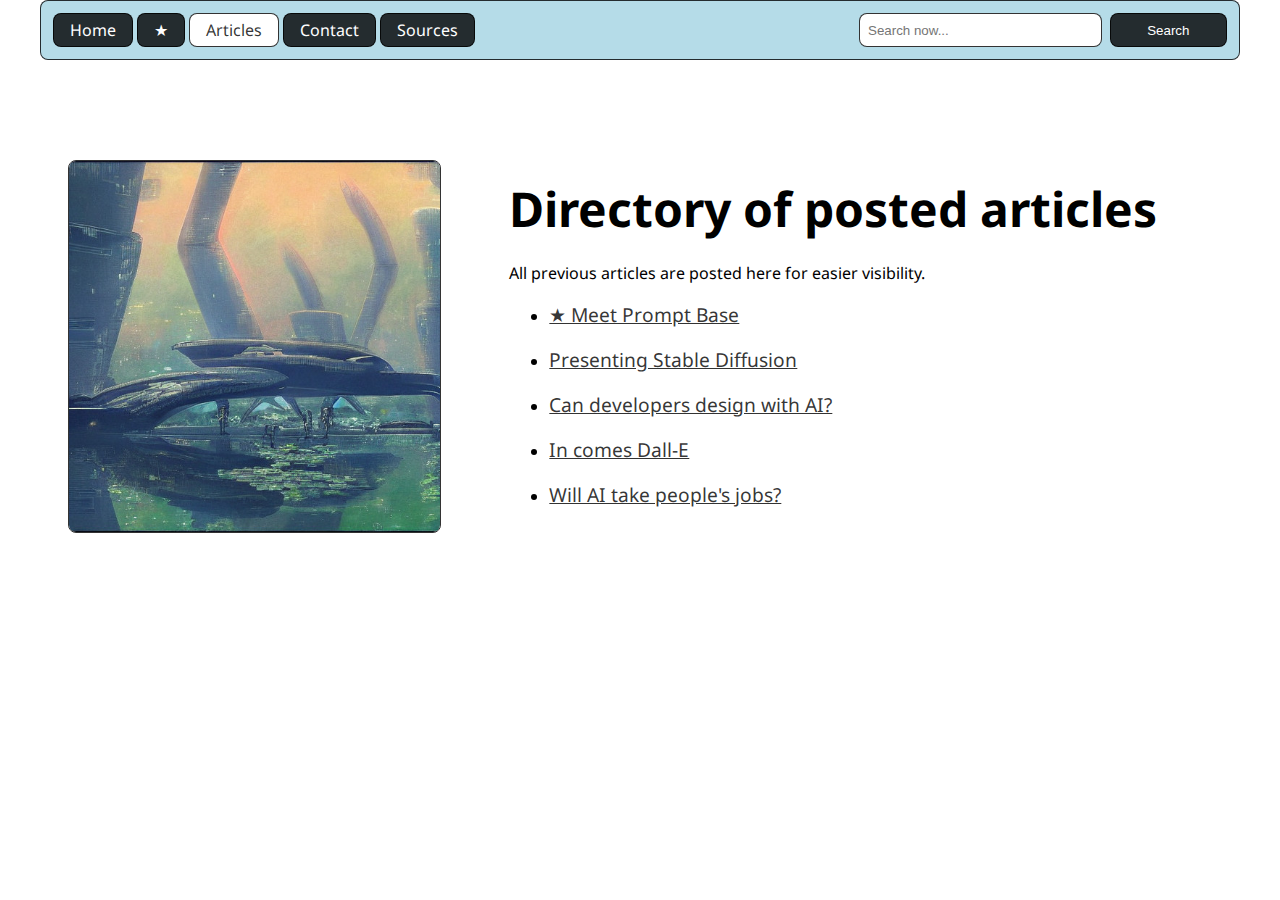
<file: articles.html>
<!DOCTYPE html>
<html lang="en">
<head>
  <meta charset="UTF-8">
  <meta http-equiv="X-UA-Compatible" content="IE=edge">
  <meta name="viewport" content="width=device-width, initial-scale=1.0">
  <title>Articles | AI Weekly Magazine</title>
  <link rel="icon" type="image/png" href="images/favicon/stable_diffusion_favicon.png">
  <link rel="stylesheet" href="css/common-styles.css">
  <link rel="stylesheet" href="css/articles-directory-styles.css">
  <link href="https://fonts.googleapis.com/css2?family=Noto+Sans:ital,wght@0,400;0,600&display=swap" rel="stylesheet">
</head>
<!-- Body classes to be specific about which page the site is on, helps for styling specific pages -->
<body class="articles-directory">
  <!-- Nav is outside of header as it has sticky position, and needs to be it's own parent container -->
  <nav>
    <!-- Search form setup to send to an endpoint called search-magazine.php, which does not exist yet -->
    <form class="search-form" action="search-magazine.php">
      <label for="search-text">Search magazine:</label>
      <input type="text" id="search-text" name="search-text" class="search-text-input" placeholder="Search now...">
      <input class="search-submit-input" type="submit" value="Search">
    </form>

    <ul class="menu">
      <li><a href="index.html">Home</a></li>
      <li><a href="articles/featured.html">&#x2605;</a></li>
      <li><a class="selected" href="articles.html">Articles</a></li>
      <li><a href="contact.html">Contact</a></li>
      <li><a href="sources.html">Sources</a></li>
    </ul>
  </nav>

  <!-- Header section of the contact form -->
  <header>
    <section>
      <figure>
        <img src="images/stable_diffusion_replicate9.jpg" alt="A Stable Diffusion Sci-Fi scene depicting a spaceship lying in water with some large rectangular pipes going up into the air.">
        <figcaption>Made with Stable Diffusion.</figcaption>
      </figure>
      <div class="header-section-wrapper">
        <h1>Directory of posted articles</h1>
        <p>All previous articles are posted here for easier visibility.</p>
        <ul class="directory-list">
          <li><a href="articles/featured.html">&#x2605; Meet Prompt Base</a></li>
          <li><a href="articles/presenting-stable-diffusion.html">Presenting Stable Diffusion</a></li>
          <li><a href="articles/developers-design-ai.html">Can developers design with AI?</a></li>
          <li><a href="articles/in-comes-dalle.html">In comes Dall-E</a></li>
          <li><a href="articles/jobs-and-ai.html">Will AI take people's jobs?</a></li>
        </ul>
      </div>
    </section>

    <!--
      Horizontal bar effect disabled for articles page
      <div class="horizontal-bar"></div>
     -->
  </header>

  <!-- No Main section present on this page as the directory is contained in the splash header-->

</body>
</html>
</file>
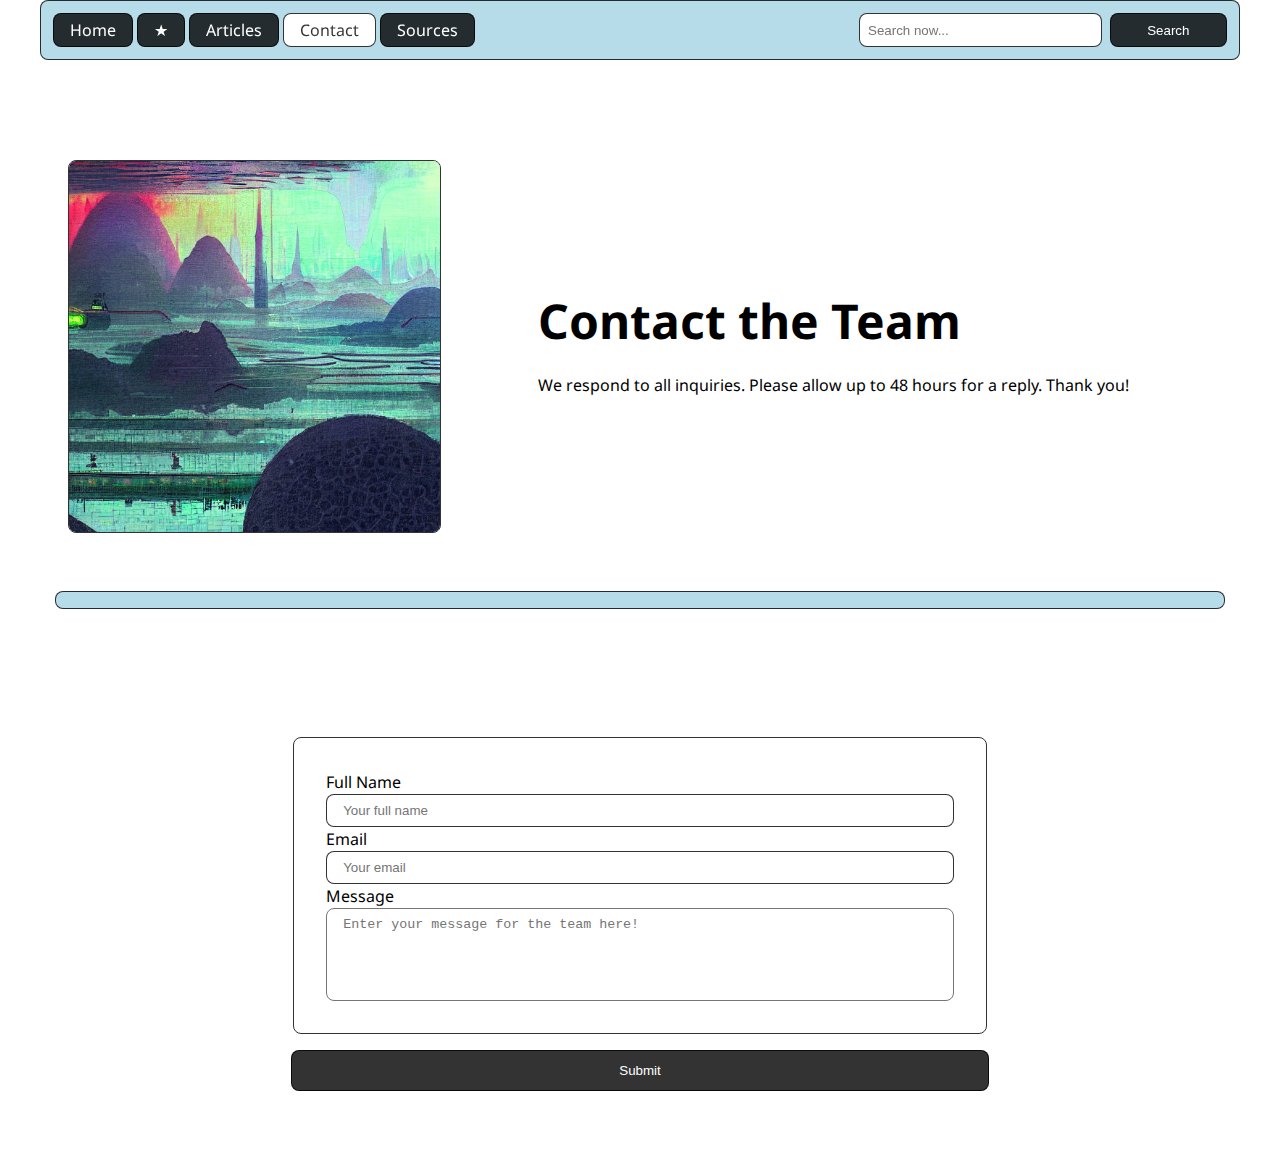
<file: contact.html>
<!DOCTYPE html>
<html lang="en">
<head>
  <meta charset="UTF-8">
  <meta http-equiv="X-UA-Compatible" content="IE=edge">
  <meta name="viewport" content="width=device-width, initial-scale=1.0">
  <title>Contact | AI Weekly Magazine</title>
  <link rel="icon" type="image/png" href="images/favicon/stable_diffusion_favicon.png">
  <link rel="stylesheet" href="css/common-styles.css">
  <link rel="stylesheet" href="css/contact-styles.css">
  <link href="https://fonts.googleapis.com/css2?family=Noto+Sans:ital,wght@0,400;0,600&display=swap" rel="stylesheet">
</head>
<!-- Body classes to be specific about which page the site is on, helps for styling specific pages -->
<body class="contact">
  <!-- Nav is outside of header as it has sticky position, and needs to be it's own parent container -->
  <nav>
    <!-- Search form setup to send to an endpoint called search-magazine.php, which does not exist yet -->
    <form class="search-form" action="search-magazine.php">
      <label for="search-text">Search magazine:</label>
      <input type="text" id="search-text" name="search-text" class="search-text-input" placeholder="Search now...">
      <input class="search-submit-input" type="submit" value="Search">
    </form>

    <ul class="menu">
      <li><a href="index.html">Home</a></li>
      <li><a href="articles/featured.html">&#x2605;</a></li>
      <li><a href="articles.html">Articles</a></li>
      <li><a class="selected" href="contact.html">Contact</a></li>
      <li><a href="sources.html">Sources</a></li>
    </ul>
  </nav>

  <!-- Header section of the contact form -->
  <header>
    <section>
      <figure>
        <img src="images/stable_diffusion_replicate7.jpg" alt="A Stable Diffusion sci-fi scene which is in a Monet style with some small mountains in the background.">
        <figcaption>Made with Stable Diffusion.</figcaption>
      </figure>
      <div class="header-section-wrapper">
        <h1>Contact the Team</h1>
        <p>We respond to all inquiries. Please allow up to 48 hours for a reply. Thank you!</p>
      </div>
    </section>

    <!-- Horizontal bar effect -->
    <div class="horizontal-bar"></div>
  </header>

  <!-- The main section of the contact form, containing the contact form -->
  <main>
    <!-- Form from formspree.io as "Simple Contact Form" template, functional -->
    <form name="simple-contact-form" accept-charset="utf-8" action="https://formspree.io/f/xqkjqoyo" method="post">
      <fieldset>
        <label for="full-name">Full Name</label>
        <input type="text" name="name" id="full-name" placeholder="Your full name" required="">
        <label for="email-address">Email</label>
        <input type="email" name="_replyto" id="email-address" placeholder="Your email" required="">
        <label for="message">Message</label>
        <textarea rows="5" name="message" id="message" placeholder="Enter your message for the team here!" required></textarea>
        <input type="hidden" name="_subject" id="email-subject" value="Contact Form Submission">
      </fieldset>
      <input class="submit-button" type="submit" value="Submit">
    </form>
  </main>

</body>
</html>
</file>
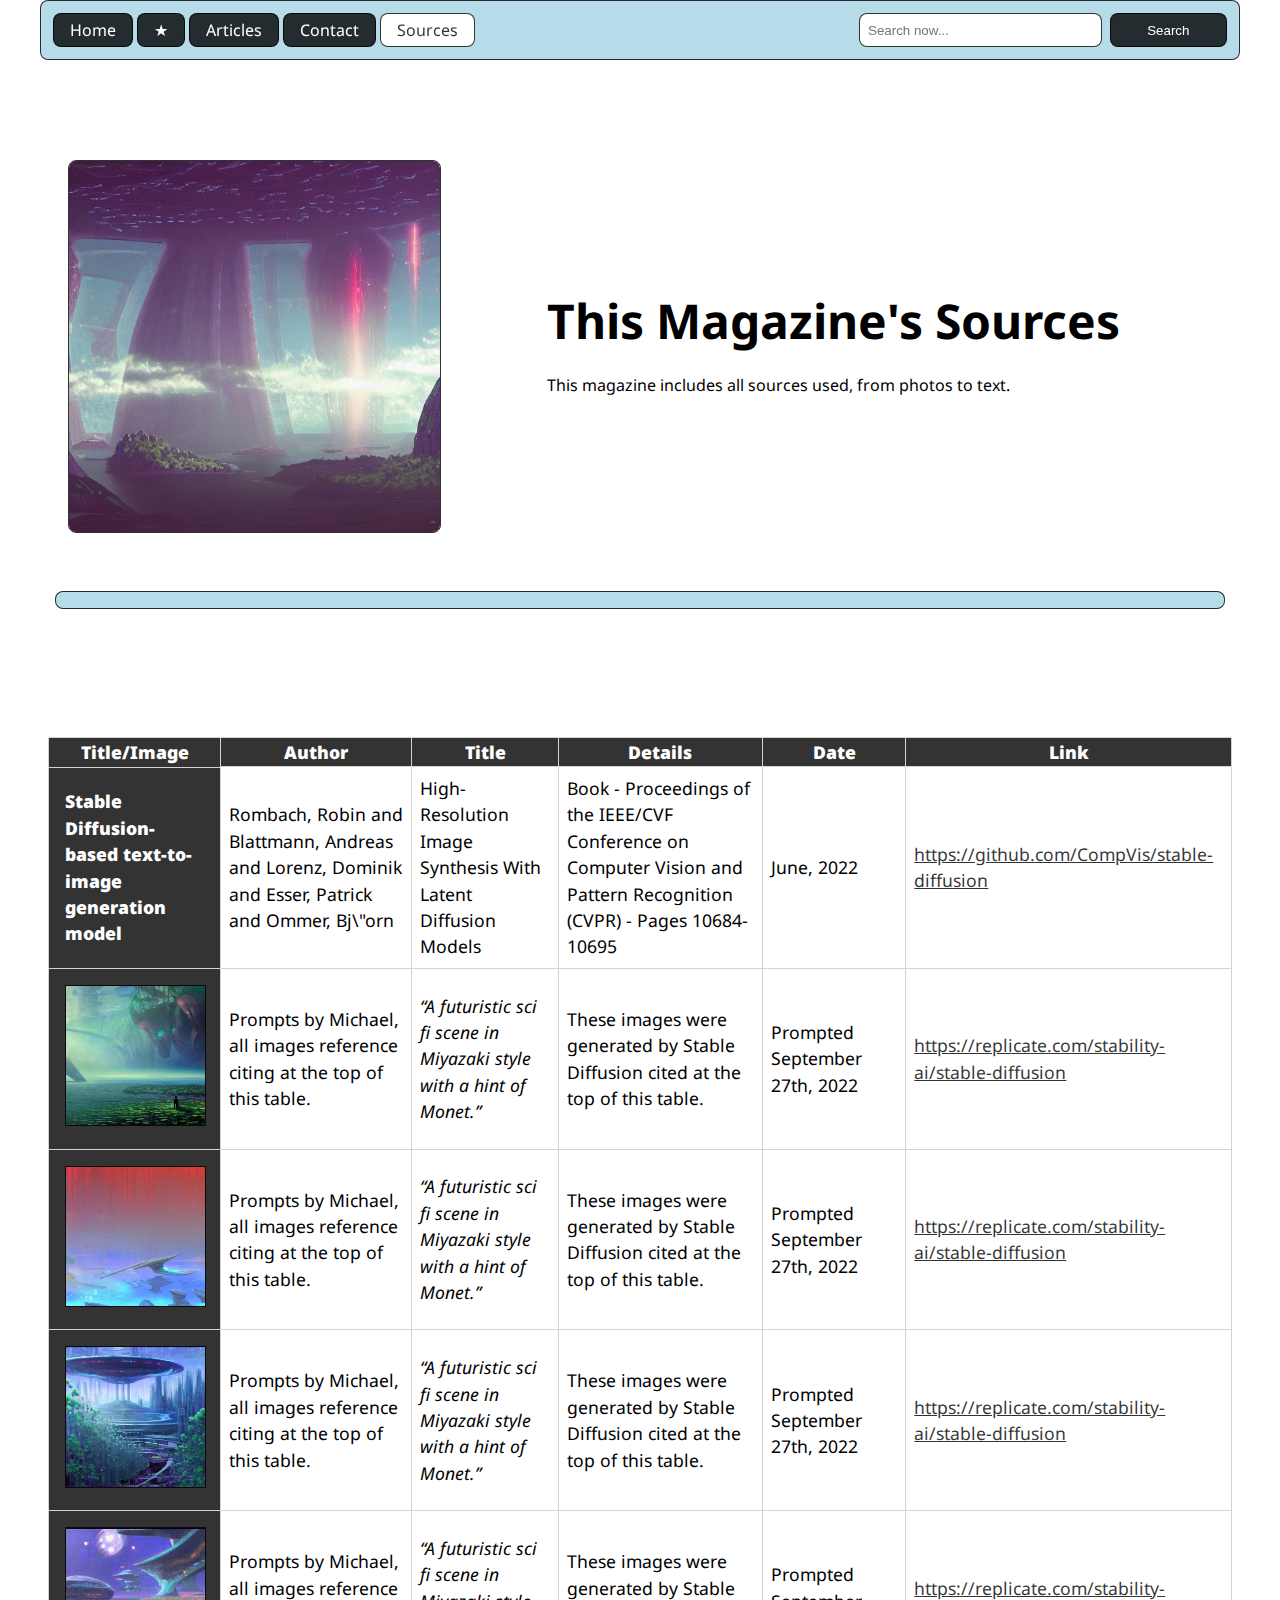
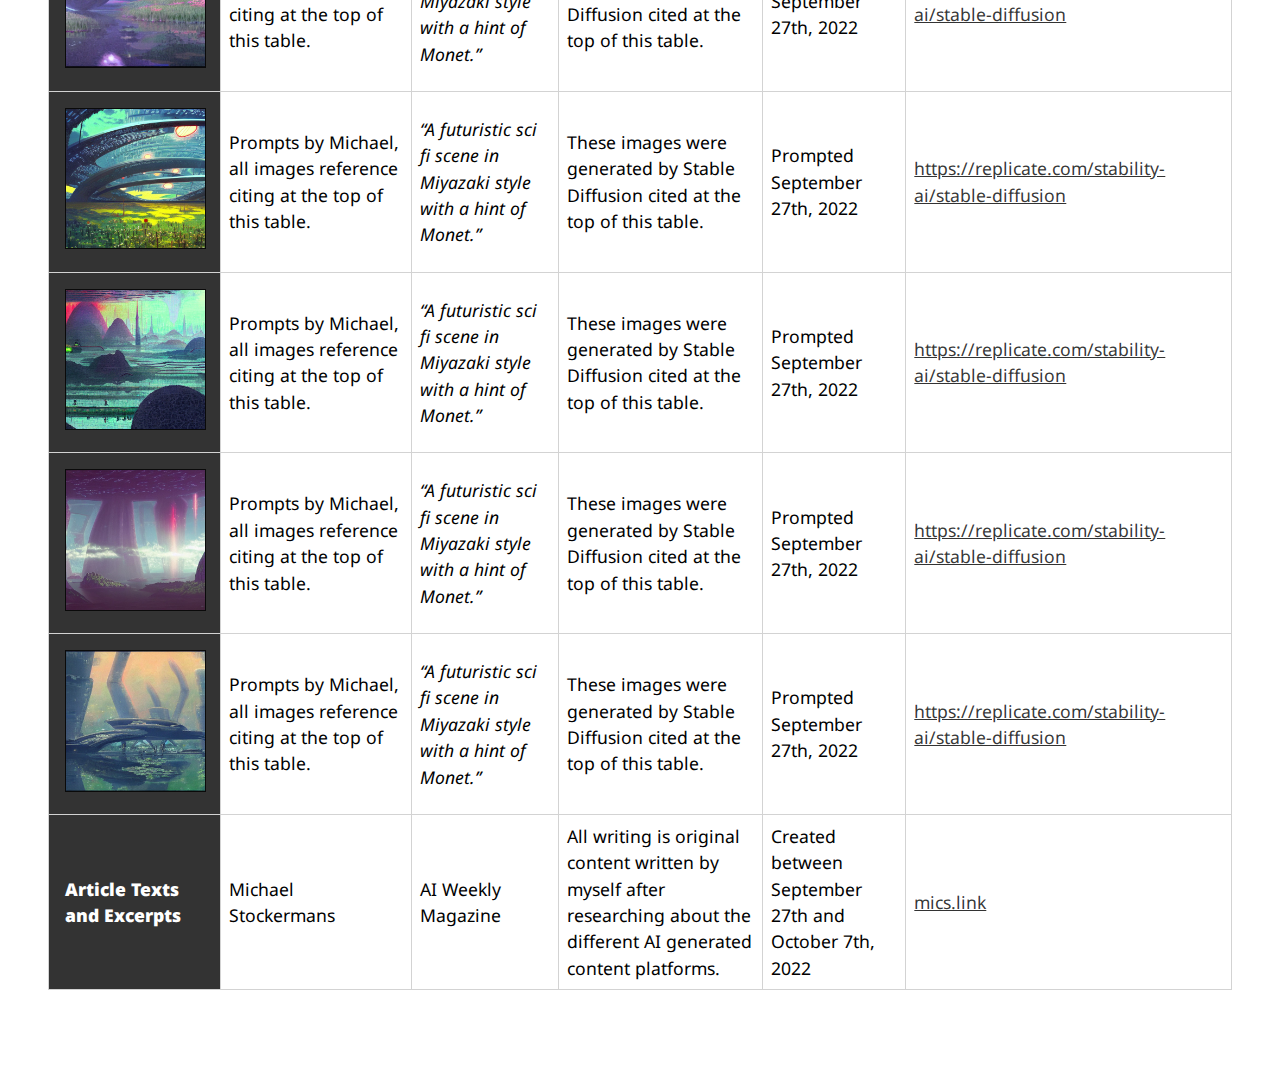
<file: sources.html>
<!DOCTYPE html>
<html lang="en">
<head>
  <meta charset="UTF-8">
  <meta http-equiv="X-UA-Compatible" content="IE=edge">
  <meta name="viewport" content="width=device-width, initial-scale=1.0">
  <title>Sources | AI Weekly Magazine</title>
  <link rel="icon" type="image/png" href="images/favicon/stable_diffusion_favicon.png">
  <link rel="stylesheet" href="css/common-styles.css">
  <link rel="stylesheet" href="css/sources-styles.css">
  <link href="https://fonts.googleapis.com/css2?family=Noto+Sans:ital,wght@0,400;0,600&display=swap" rel="stylesheet">
</head>
<!-- Body classes to be specific about which page the site is on, helps for styling specific pages -->
<body class="sources">
  <!-- Nav is outside of header as it has sticky position, and needs to be it's own parent container -->
  <nav>
    <!-- Search form setup to send to an endpoint called search-magazine.php, which does not exist yet -->
    <form class="search-form" action="search-magazine.php">
      <label for="search-text">Search magazine:</label>
      <input type="text" id="search-text" name="search-text" class="search-text-input" placeholder="Search now...">
      <input class="search-submit-input" type="submit" value="Search">
    </form>

    <ul class="menu">
      <li><a href="index.html">Home</a></li>
      <li><a href="articles/featured.html">&#x2605;</a></li>
      <li><a href="articles.html">Articles</a></li>
      <li><a href="contact.html">Contact</a></li>
      <li><a class="selected" href="sources.html">Sources</a></li>
    </ul>
  </nav>

  <!-- The header section of the sources page -->
  <header>
    <section>
      <figure>
        <img src="images/stable_diffusion_replicate8.jpg" alt="A Stable Diffusion Sci-Fi scene which has some islands in water as well as some futuristic connections to the sky.">
        <figcaption>Made with Stable Diffusion.</figcaption>
      </figure>
      <div class="header-section-wrapper">
        <h1>This Magazine's Sources</h1>
        <p>This magazine includes all sources used, from photos to text.</p>
      </div>
    </section>

    <!-- Horizontal bar effect -->
    <div class="horizontal-bar"></div>
  </header>


  <main id="sources-table-main">
    <div class="table-wrapper">
      <table>
        <caption>My experiences</caption>
        <thead>
          <tr>
            <th scope="col">Title/Image</th>
            <th scope="col">Author</th>
            <th scope="col">Title</th>
            <th scope="col">Details</th>
            <th scope="col">Date</th>
            <th scope="col">Link</th>
          </tr>
        </thead>
        <tbody>
          <tr>
            <th scope="row">Stable Diffusion-based text-to-image generation model</th>
            <td>Rombach, Robin and Blattmann, Andreas and Lorenz, Dominik and Esser, Patrick and Ommer, Bj\"orn</td>
            <td>High-Resolution Image Synthesis With Latent Diffusion Models</td>
            <td>Book - Proceedings of the IEEE/CVF Conference on Computer Vision and Pattern Recognition (CVPR) - Pages 10684-10695</td>
            <td>June, 2022</td>
            <td><a href="https://github.com/CompVis/stable-diffusion">https://github.com/CompVis/stable-diffusion</a></td>
          </tr>
          <tr>
            <th scope="row"><img src="images/stable_diffusion_replicate1.jpg" alt="A stable Diffusion Sci-Fi scene depicting a person standing near water with a type of large robot on the right side."></th>
            <td>Prompts by Michael, all images reference citing at the top of this table.</td>
            <td><q>A futuristic sci fi scene in Miyazaki style with a hint of Monet.</q></td>
            <td>These images were generated by Stable Diffusion cited at the top of this table.</td>
            <td>Prompted September 27th, 2022</td>
            <td><a href="https://replicate.com/stability-ai/stable-diffusion">https://replicate.com/stability-ai/stable-diffusion</a></td>
          </tr>
          <tr>
            <th scope="row"><img src="images/stable_diffusion_replicate2.jpg" alt="A Stable Diffusion Sci-Fi scene depending some artifact shards being suspended in the air on top of water."></th>
            <td>Prompts by Michael, all images reference citing at the top of this table.</td>
            <td><q>A futuristic sci fi scene in Miyazaki style with a hint of Monet.</q></td>
            <td>These images were generated by Stable Diffusion cited at the top of this table.</td>
            <td>Prompted September 27th, 2022</td>
            <td><a href="https://replicate.com/stability-ai/stable-diffusion">https://replicate.com/stability-ai/stable-diffusion</a></td>
          </tr>
          <tr>
            <th scope="row"><img src="images/stable_diffusion_replicate3.jpg" alt="A Stable Diffusion Sci-Fi scene with some rail track type objects surrounded by greenery and a futuristic building in the center."></th>
            <td>Prompts by Michael, all images reference citing at the top of this table.</td>
            <td><q>A futuristic sci fi scene in Miyazaki style with a hint of Monet.</q></td>
            <td>These images were generated by Stable Diffusion cited at the top of this table.</td>
            <td>Prompted September 27th, 2022</td>
            <td><a href="https://replicate.com/stability-ai/stable-diffusion">https://replicate.com/stability-ai/stable-diffusion</a></td>
          </tr>
          <tr>
            <th scope="row"><img src="images/stable_diffusion_replicate4.jpg" alt="A Stable Diffusion Sci-Fi scene with some moonlight, water, and futuristic buildings surrounding."></th>
            <td>Prompts by Michael, all images reference citing at the top of this table.</td>
            <td><q>A futuristic sci fi scene in Miyazaki style with a hint of Monet.</q></td>
            <td>These images were generated by Stable Diffusion cited at the top of this table.</td>
            <td>Prompted September 27th, 2022</td>
            <td><a href="https://replicate.com/stability-ai/stable-diffusion">https://replicate.com/stability-ai/stable-diffusion</a></td>
          </tr>
          <tr>
            <th scope="row"><img src="images/stable_diffusion_replicate6.jpg" alt="A Stable Diffusion Sci-Fi scene depicting some kind of spaceship and a green and yellow field of grass."></th>
            <td>Prompts by Michael, all images reference citing at the top of this table.</td>
            <td><q>A futuristic sci fi scene in Miyazaki style with a hint of Monet.</q></td>
            <td>These images were generated by Stable Diffusion cited at the top of this table.</td>
            <td>Prompted September 27th, 2022</td>
            <td><a href="https://replicate.com/stability-ai/stable-diffusion">https://replicate.com/stability-ai/stable-diffusion</a></td>
          </tr>
          <tr>
            <th scope="row"><img src="images/stable_diffusion_replicate7.jpg" alt="A Stable Diffusion sci-fi scene which is in a Monet style with some small mountains in the background."></th>
            <td>Prompts by Michael, all images reference citing at the top of this table.</td>
            <td><q>A futuristic sci fi scene in Miyazaki style with a hint of Monet.</q></td>
            <td>These images were generated by Stable Diffusion cited at the top of this table.</td>
            <td>Prompted September 27th, 2022</td>
            <td><a href="https://replicate.com/stability-ai/stable-diffusion">https://replicate.com/stability-ai/stable-diffusion</a></td>
          </tr>
          <tr>
            <th scope="row"><img src="images/stable_diffusion_replicate8.jpg" alt="A Stable Diffusion Sci-Fi scene which has some islands in water as well as some futuristic connections to the sky."></th>
            <td>Prompts by Michael, all images reference citing at the top of this table.</td>
            <td><q>A futuristic sci fi scene in Miyazaki style with a hint of Monet.</q></td>
            <td>These images were generated by Stable Diffusion cited at the top of this table.</td>
            <td>Prompted September 27th, 2022</td>
            <td><a href="https://replicate.com/stability-ai/stable-diffusion">https://replicate.com/stability-ai/stable-diffusion</a></td>
          </tr>
          <tr>
            <th scope="row"><img src="images/stable_diffusion_replicate9.jpg" alt="A Stable Diffusion Sci-Fi scene depicting a spaceship lying in water with some large rectangular pipes going up into the air."></th>
            <td>Prompts by Michael, all images reference citing at the top of this table.</td>
            <td><q>A futuristic sci fi scene in Miyazaki style with a hint of Monet.</q></td>
            <td>These images were generated by Stable Diffusion cited at the top of this table.</td>
            <td>Prompted September 27th, 2022</td>
            <td><a href="https://replicate.com/stability-ai/stable-diffusion">https://replicate.com/stability-ai/stable-diffusion</a></td>
          </tr>
          <tr>
            <th scope="row">Article Texts and Excerpts</th>
            <td>Michael Stockermans</td>
            <td>AI Weekly Magazine</td>
            <td>All writing is original content written by myself after researching about the different AI generated content platforms.</td>
            <td>Created between September 27th and October 7th, 2022</td>
            <td><a href="https://mics.link">mics.link</a></td>
          </tr>
        </tbody>
      </table>
    </div>
  </main>

</body>
</html>
</file>
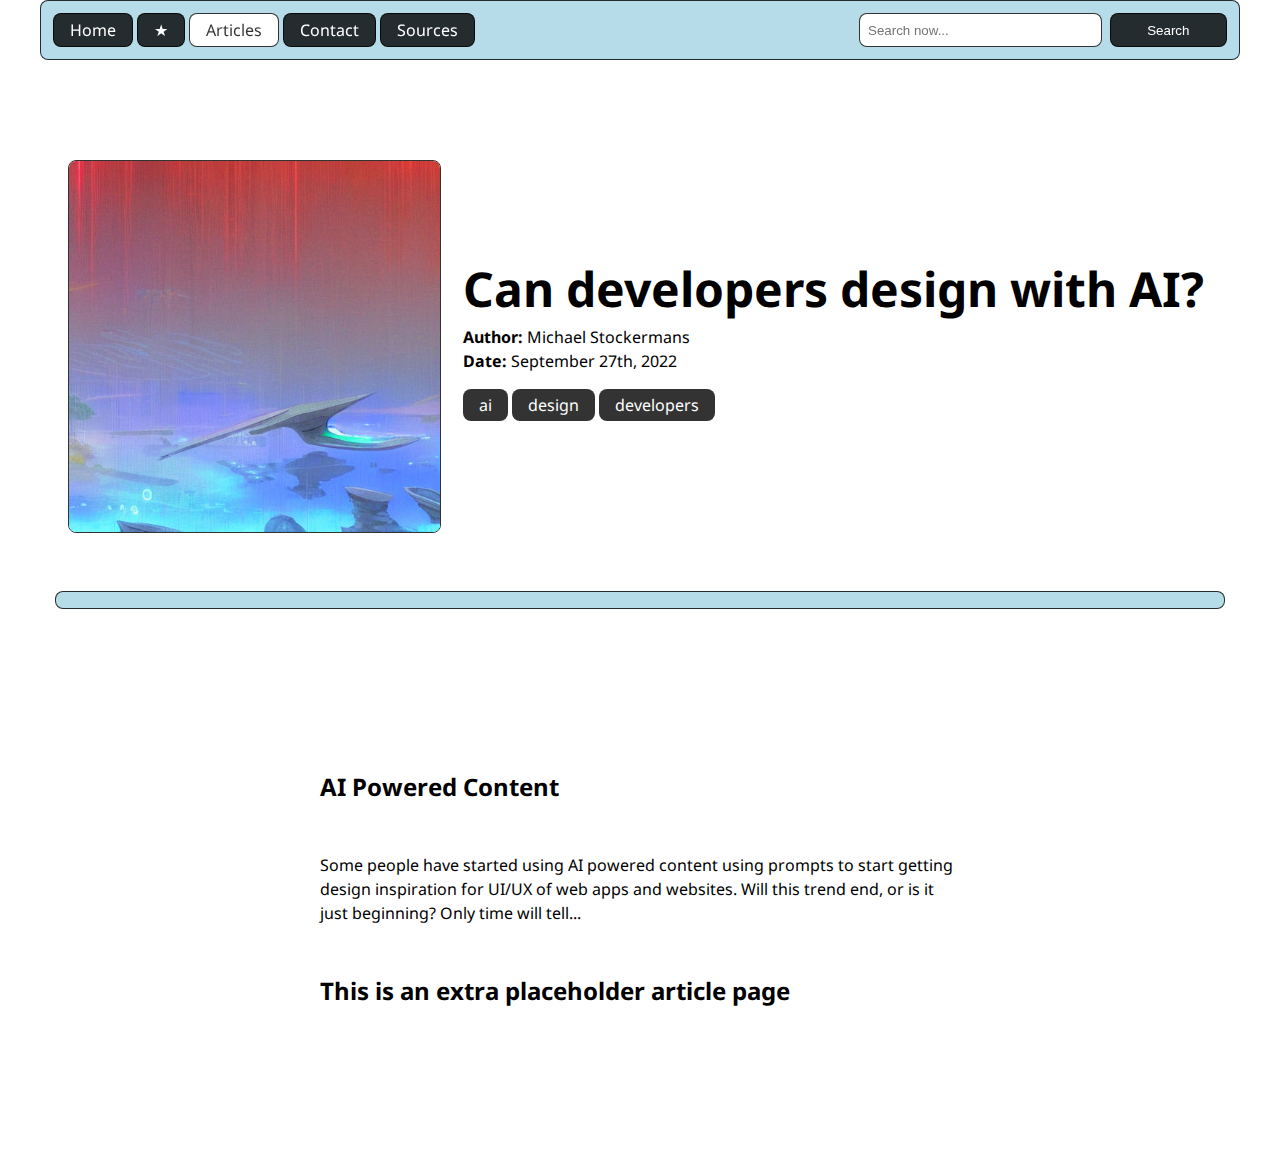
<file: articles/developers-design-ai.html>
<!DOCTYPE html>
<html lang="en">
<head>
  <meta charset="UTF-8">
  <meta http-equiv="X-UA-Compatible" content="IE=edge">
  <meta name="viewport" content="width=device-width, initial-scale=1.0">
  <title>Article | AI Weekly Magazine</title>
  <link rel="icon" type="image/png" href="../images/favicon/stable_diffusion_favicon.png">
  <link rel="stylesheet" href="../css/common-styles.css">
  <link rel="stylesheet" href="../css/article-styles.css">
  <link href="https://fonts.googleapis.com/css2?family=Noto+Sans:ital,wght@0,400;0,600&display=swap" rel="stylesheet">
</head>
<!-- Body classes to be specific about which page the site is on, helps for styling specific pages -->
<body class="article">
  <!-- Nav is outside of header as it has sticky position, and needs to be it's own parent container -->
  <nav>
    <!-- Search form setup to send to an endpoint called search-magazine.php, which does not exist yet -->
    <form class="search-form" action="search-magazine.php">
      <label for="search-text">Search magazine:</label>
      <input type="text" id="search-text" name="search-text" class="search-text-input" placeholder="Search now...">
      <input class="search-submit-input" type="submit" value="Search">
    </form>

    <ul class="menu">
      <li><a href="../index.html">Home</a></li>
      <li><a href="featured.html">&#x2605;</a></li>
      <li><a class="selected" href="../articles.html">Articles</a></li>
      <li><a href="../contact.html">Contact</a></li>
      <li><a href="../sources.html">Sources</a></li>
    </ul>
  </nav>

  <!-- The header section of a placeholder article for this website -->
  <header>
    <section>
      <figure>
        <img src="../images/stable_diffusion_replicate2.jpg" alt="A Stable Diffusion Sci-Fi scene depending some artifact shards being suspended in the air on top of water.">
        <figcaption>Made with Stable Diffusion.</figcaption>
      </figure>
      <div class="header-section-wrapper">
        <h1>Can developers design with AI?</h1>
        <p><strong>Author:</strong> <span>Michael Stockermans</span></p>
        <p><strong>Date:</strong> <time datetime="2022-09-27">September 27th, 2022</time></p>
        <ul class="tags">
          <li class="tag">ai</li>
          <li class="tag">design</li>
          <li class="tag">developers</li>
        </ul>
      </div>
    </section>

    <!-- Horizontal bar effect -->
    <div class="horizontal-bar"></div>
  </header>

  <!-- The main content of the article placeholder page -->
  <main>
    <article class="article-full-section">
      <h2>AI Powered Content</h2>
      <p>Some people have started using AI powered content using prompts to start getting design inspiration for UI/UX of web apps and websites. Will this trend end, or is it just beginning? Only time will tell...</p>
      <h2>This is an extra placeholder article page</h2>
    </article>
  </main>

</body>
</html>
</file>
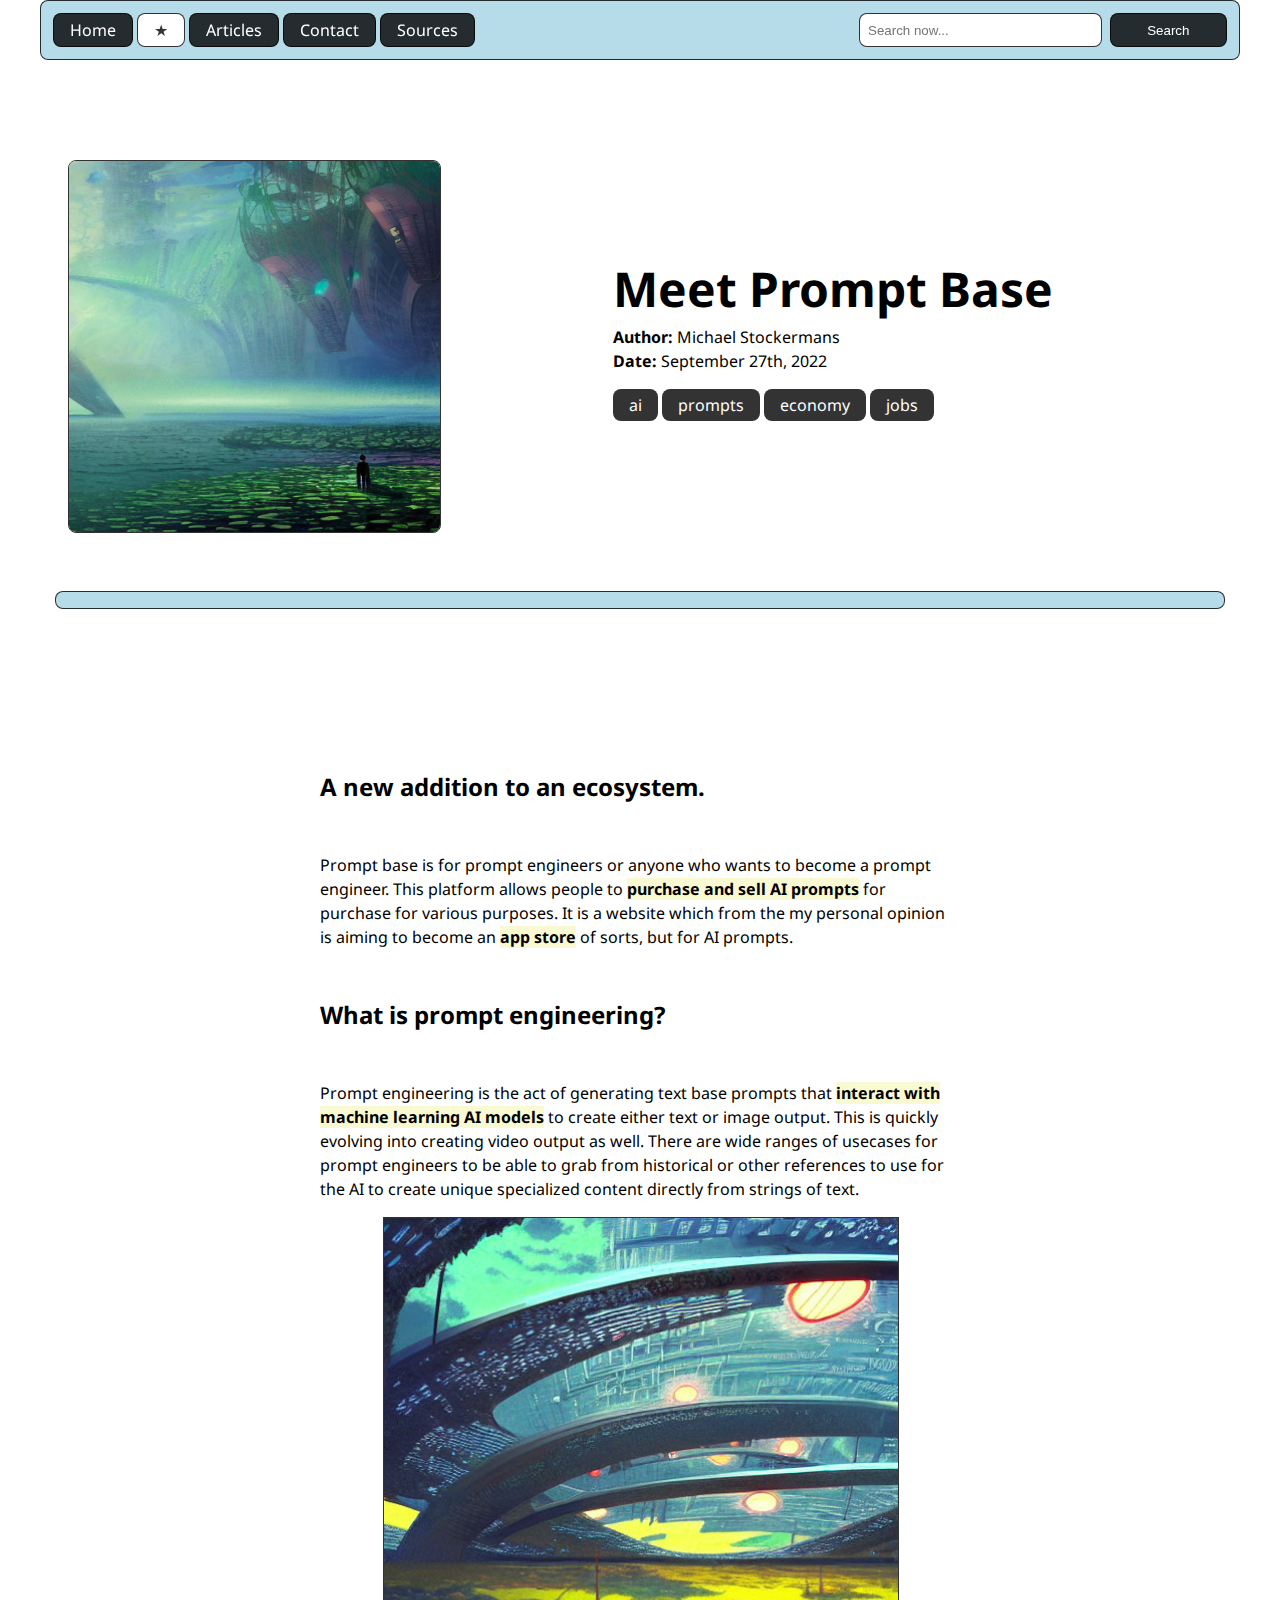
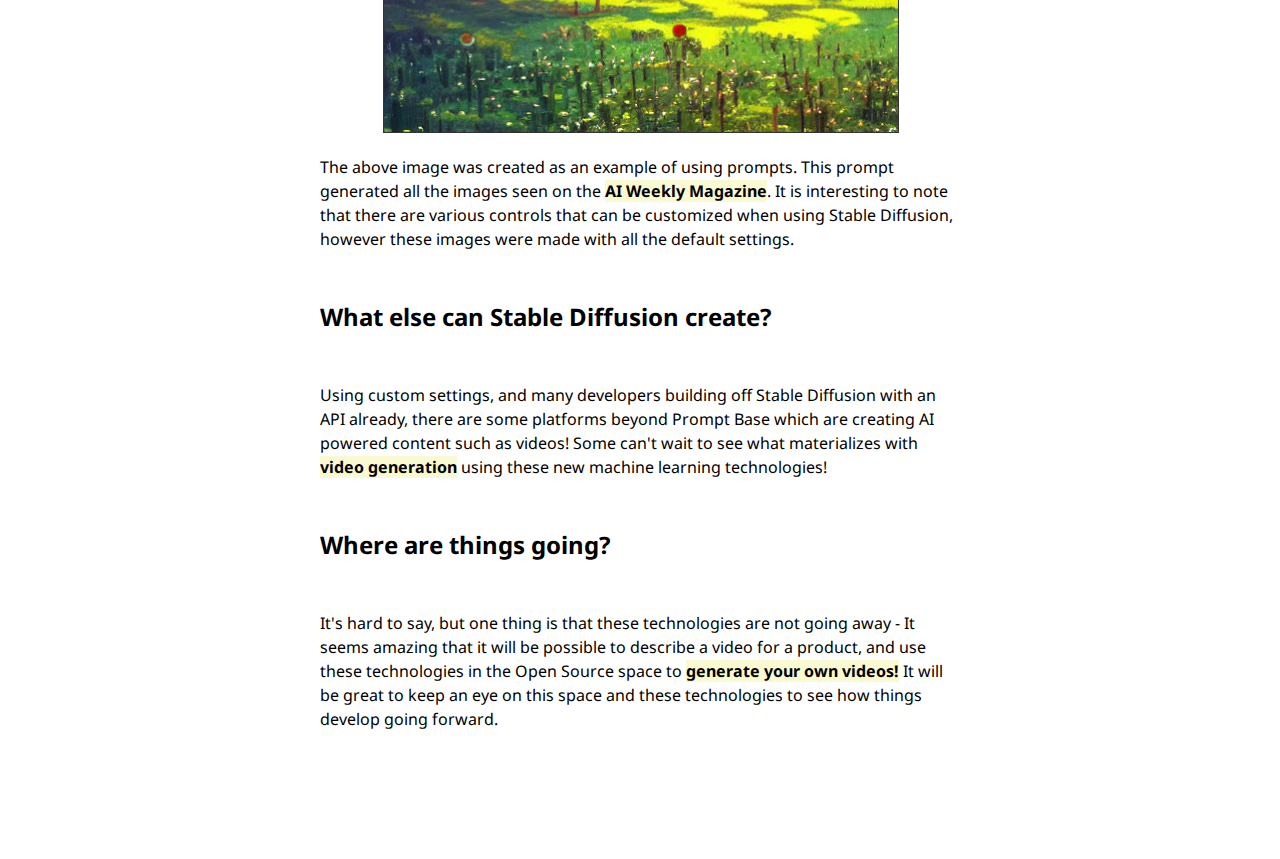
<file: articles/featured.html>
<!DOCTYPE html>
<html lang="en">
<head>
  <meta charset="UTF-8">
  <meta http-equiv="X-UA-Compatible" content="IE=edge">
  <meta name="viewport" content="width=device-width, initial-scale=1.0">
  <title>Article | AI Weekly Magazine</title>
  <link rel="icon" type="image/png" href="../images/favicon/stable_diffusion_favicon.png">
  <link rel="stylesheet" href="../css/common-styles.css">
  <link rel="stylesheet" href="../css/article-styles.css">
  <link href="https://fonts.googleapis.com/css2?family=Noto+Sans:ital,wght@0,400;0,600&display=swap" rel="stylesheet">
</head>
<!-- Body classes to be specific about which page the site is on, helps for styling specific pages -->
<body class="article">
  <!-- Nav is outside of header as it has sticky position, and needs to be it's own parent container -->
  <nav>
    <!-- Search form setup to send to an endpoint called search-magazine.php, which does not exist yet -->
    <form class="search-form" action="search-magazine.php">
      <label for="search-text">Search magazine:</label>
      <input type="text" id="search-text" name="search-text" class="search-text-input" placeholder="Search now...">
      <input class="search-submit-input" type="submit" value="Search">
    </form>

    <ul class="menu">
      <li><a href="../index.html">Home</a></li>
      <li><a class="selected" href="featured.html">&#x2605;</a></li>
      <li><a href="../articles.html">Articles</a></li>
      <li><a href="../contact.html">Contact</a></li>
      <li><a href="../sources.html">Sources</a></li>
    </ul>
  </nav>

  <!-- The header section of the one main full article of this website -->
  <header>
    <section>
      <figure>
        <img src="../images/stable_diffusion_replicate1.jpg" alt="A stable Diffusion Sci-Fi scene depicting a person standing near water with a type of large robot on the right side.">
        <figcaption>Made with Stable Diffusion.</figcaption>
      </figure>
      <div class="header-section-wrapper">
        <h1>Meet Prompt Base</h1>
        <p><strong>Author:</strong> <span>Michael Stockermans</span></p>
        <p><strong>Date:</strong> <time datetime="2022-09-27">September 27th, 2022</time></p>
        <ul class="tags">
          <li class="tag">ai</li>
          <li class="tag">prompts</li>
          <li class="tag">economy</li>
          <li class="tag">jobs</li>
        </ul>
      </div>
    </section>

    <!-- Horizontal bar effect -->
    <div class="horizontal-bar"></div>
  </header>

  <!-- The main content of the article page -->
  <main>
    <article class="article-full-section">
      <h2>A new addition to an ecosystem.</h2>
      <p>Prompt base is for prompt engineers or anyone who wants to become a prompt engineer. This platform allows people to <strong class="highlight">purchase and sell AI prompts</strong> for purchase for various purposes. It is a website which from the my personal opinion is aiming to become an <strong class="highlight">app store</strong> of sorts, but for AI prompts.</p>
      <h2>What is prompt engineering?</h2>
      <p>Prompt engineering is the act of generating text base prompts that <strong class="highlight">interact with machine learning AI models</strong> to create either text or image output. This is quickly evolving into creating video output as well. There are wide ranges of usecases for prompt engineers to be able to grab from historical or other references to use for the AI to create unique specialized content directly from strings of text.</p>
      <figure>
        <img src="../images/stable_diffusion_replicate6.jpg" alt="A Stable Diffusion Sci-Fi scene depicting some kind of spaceship and a green and yellow field of grass.">
        <figcaption><strong class="highlight">Prompt:</strong> <q>A futuristic sci fi scene in Miyazaki style with a hint of Monet.</q> Created using Stable Diffusion.</figcaption>
      </figure>
      <p>The above image was created as an example of using prompts. This prompt generated all the images seen on the <strong class="highlight">AI Weekly Magazine</strong>. It is interesting to note that there are various controls that can be customized when using Stable Diffusion, however these images were made with all the default settings.</p>
      <h2>What else can Stable Diffusion create?</h2>
      <p>Using custom settings, and many developers building off Stable Diffusion with an API already, there are some platforms beyond Prompt Base which are creating AI powered content such as videos! Some can't wait to see what materializes with <strong class="highlight">video generation</strong> using these new machine learning technologies!</p>
      <h2>Where are things going?</h2>
      <p>It's hard to say, but one thing is that these technologies are not going away - It seems amazing that it will be possible to describe a video for a product, and use these technologies in the Open Source space to <strong class="highlight">generate your own videos!</strong> It will be great to keep an eye on this space and these technologies to see how things develop going forward.</p>
    </article>
  </main>

</body>
</html>
</file>
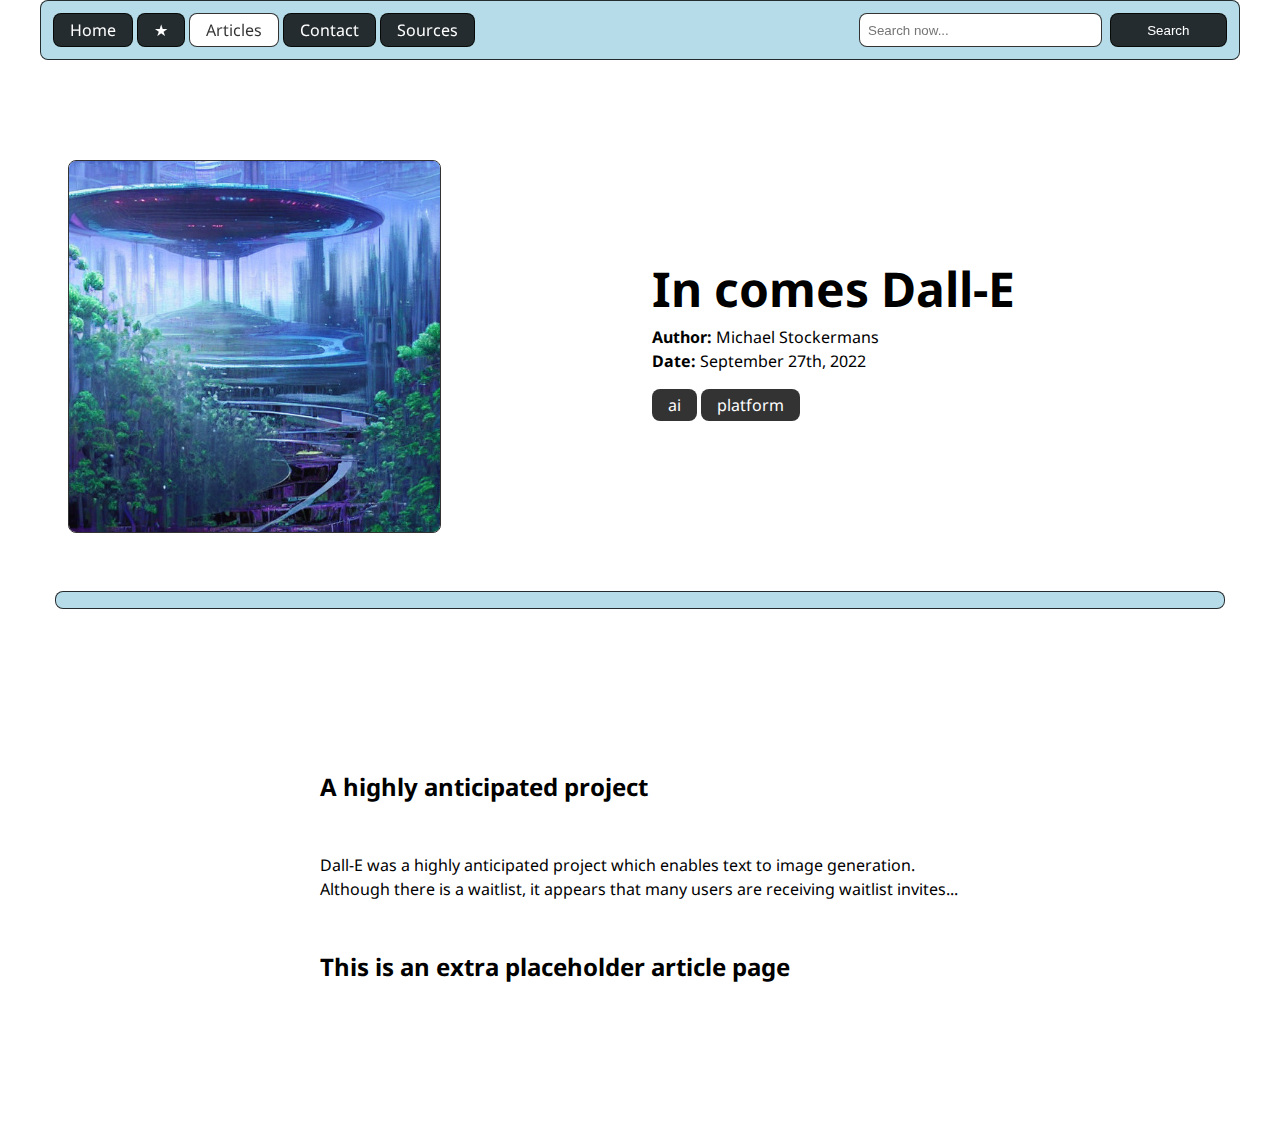
<file: articles/in-comes-dalle.html>
<!DOCTYPE html>
<html lang="en">
<head>
  <meta charset="UTF-8">
  <meta http-equiv="X-UA-Compatible" content="IE=edge">
  <meta name="viewport" content="width=device-width, initial-scale=1.0">
  <title>Article | AI Weekly Magazine</title>
  <link rel="icon" type="image/png" href="../images/favicon/stable_diffusion_favicon.png">
  <link rel="stylesheet" href="../css/common-styles.css">
  <link rel="stylesheet" href="../css/article-styles.css">
  <link href="https://fonts.googleapis.com/css2?family=Noto+Sans:ital,wght@0,400;0,600&display=swap" rel="stylesheet">
</head>
<!-- Body classes to be specific about which page the site is on, helps for styling specific pages -->
<body class="article">
  <!-- Nav is outside of header as it has sticky position, and needs to be it's own parent container -->
  <nav>
    <!-- Search form setup to send to an endpoint called search-magazine.php, which does not exist yet -->
    <form class="search-form" action="search-magazine.php">
      <label for="search-text">Search magazine:</label>
      <input type="text" id="search-text" name="search-text" class="search-text-input" placeholder="Search now...">
      <input class="search-submit-input" type="submit" value="Search">
    </form>

    <ul class="menu">
      <li><a href="../index.html">Home</a></li>
      <li><a href="featured.html">&#x2605;</a></li>
      <li><a class="selected" href="../articles.html">Articles</a></li>
      <li><a href="../contact.html">Contact</a></li>
      <li><a href="../sources.html">Sources</a></li>
    </ul>
  </nav>

  <!-- The header section of a placeholder article for this website -->
  <header>
    <section>
      <figure>
        <img src="../images/stable_diffusion_replicate3.jpg" alt="A Stable Diffusion Sci-Fi scene with some rail track type objects surrounded by greenery and a futuristic building in the center.">
        <figcaption>Made with Stable Diffusion.</figcaption>
      </figure>
      <div class="header-section-wrapper">
        <h1>In comes Dall-E</h1>
        <p><strong>Author:</strong> <span>Michael Stockermans</span></p>
        <p><strong>Date:</strong> <time datetime="2022-09-27">September 27th, 2022</time></p>
        <ul class="tags">
          <li class="tag">ai</li>
          <li class="tag">platform</li>
        </ul>
      </div>
    </section>

    <!-- Horizontal bar effect -->
    <div class="horizontal-bar"></div>
  </header>

  <!-- The main content of the article placeholder page -->
  <main>
    <article class="article-full-section">
      <h2>A highly anticipated project</h2>
      <p>Dall-E was a highly anticipated project which enables text to image generation. Although there is a waitlist, it appears that many users are receiving waitlist invites...</p>
      <h2>This is an extra placeholder article page</h2>
    </article>
  </main>

</body>
</html>
</file>
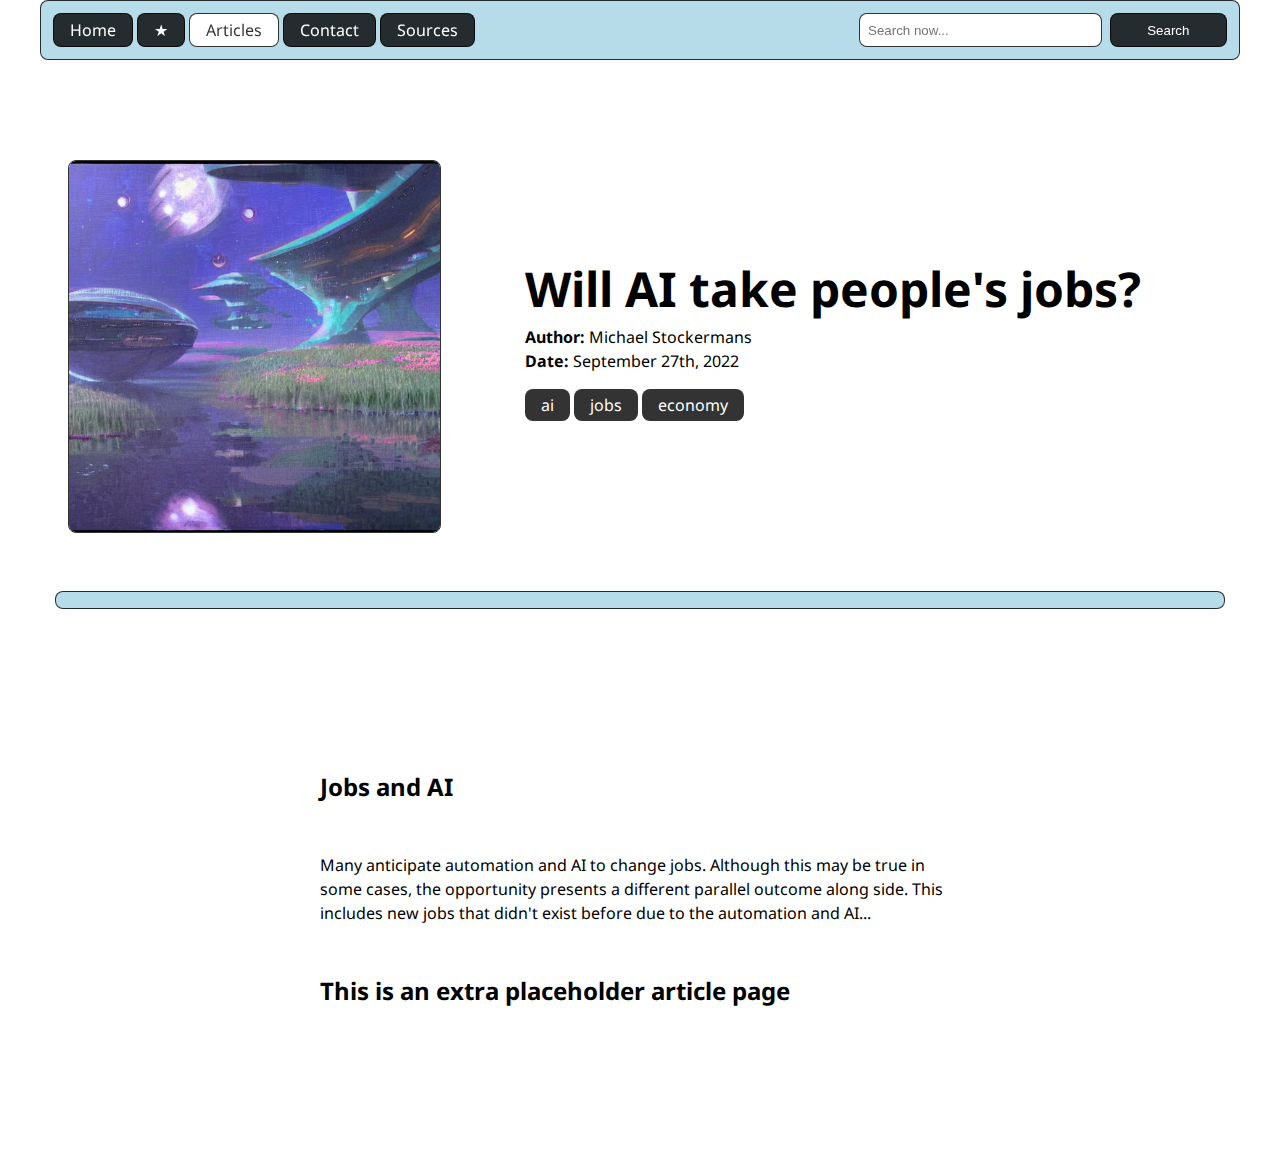
<file: articles/jobs-and-ai.html>
<!DOCTYPE html>
<html lang="en">
<head>
  <meta charset="UTF-8">
  <meta http-equiv="X-UA-Compatible" content="IE=edge">
  <meta name="viewport" content="width=device-width, initial-scale=1.0">
  <title>Article | AI Weekly Magazine</title>
  <link rel="icon" type="image/png" href="../images/favicon/stable_diffusion_favicon.png">
  <link rel="stylesheet" href="../css/common-styles.css">
  <link rel="stylesheet" href="../css/article-styles.css">
  <link href="https://fonts.googleapis.com/css2?family=Noto+Sans:ital,wght@0,400;0,600&display=swap" rel="stylesheet">
</head>
<!-- Body classes to be specific about which page the site is on, helps for styling specific pages -->
<body class="article">
  <!-- Nav is outside of header as it has sticky position, and needs to be it's own parent container -->
  <nav>
    <!-- Search form setup to send to an endpoint called search-magazine.php, which does not exist yet -->
    <form class="search-form" action="search-magazine.php">
      <label for="search-text">Search magazine:</label>
      <input type="text" id="search-text" name="search-text" class="search-text-input" placeholder="Search now...">
      <input class="search-submit-input" type="submit" value="Search">
    </form>

    <ul class="menu">
      <li><a href="../index.html">Home</a></li>
      <li><a href="featured.html">&#x2605;</a></li>
      <li><a class="selected" href="../articles.html">Articles</a></li>
      <li><a href="../contact.html">Contact</a></li>
      <li><a href="../sources.html">Sources</a></li>
    </ul>
  </nav>

  <!-- The header section of a placeholder article for this website -->
  <header>
    <section>
      <figure>
        <img src="../images/stable_diffusion_replicate4.jpg" alt="A Stable Diffusion Sci-Fi scene with some moonlight, water, and futuristic buildings surrounding.">
        <figcaption>Made with Stable Diffusion.</figcaption>
      </figure>
      <div class="header-section-wrapper">
        <h1>Will AI take people's jobs?</h1>
        <p><strong>Author:</strong> <span>Michael Stockermans</span></p>
        <p><strong>Date:</strong> <time datetime="2022-09-27">September 27th, 2022</time></p>
        <ul class="tags">
          <li class="tag">ai</li>
          <li class="tag">jobs</li>
          <li class="tag">economy</li>
        </ul>
      </div>
    </section>

    <!-- Horizontal bar effect -->
    <div class="horizontal-bar"></div>
  </header>

  <!-- The main content of the article placeholder page -->
  <main>
    <article class="article-full-section">
      <h2>Jobs and AI</h2>
      <p>Many anticipate automation and AI to change jobs. Although this may be true in some cases, the opportunity presents a different parallel outcome along side. This includes new jobs that didn't exist before due to the automation and AI...</p>
      <h2>This is an extra placeholder article page</h2>
    </article>
  </main>

</body>
</html>
</file>
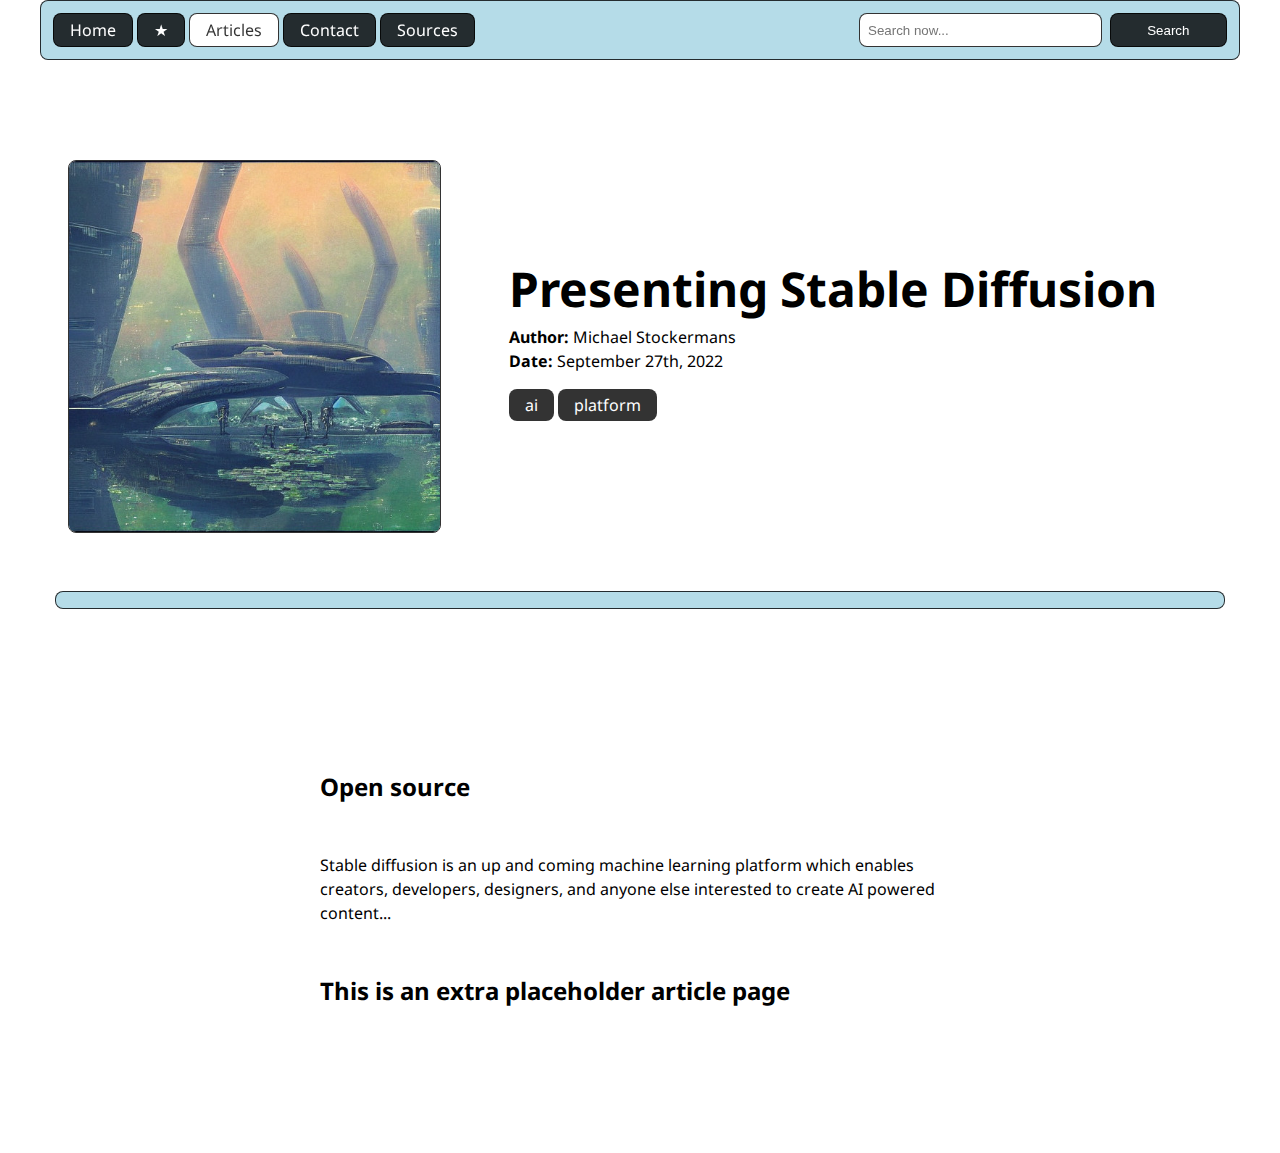
<file: articles/presenting-stable-diffusion.html>
<!DOCTYPE html>
<html lang="en">
<head>
  <meta charset="UTF-8">
  <meta http-equiv="X-UA-Compatible" content="IE=edge">
  <meta name="viewport" content="width=device-width, initial-scale=1.0">
  <title>Article | AI Weekly Magazine</title>
  <link rel="icon" type="image/png" href="../images/favicon/stable_diffusion_favicon.png">
  <link rel="stylesheet" href="../css/common-styles.css">
  <link rel="stylesheet" href="../css/article-styles.css">
  <link href="https://fonts.googleapis.com/css2?family=Noto+Sans:ital,wght@0,400;0,600&display=swap" rel="stylesheet">
</head>
<!-- Body classes to be specific about which page the site is on, helps for styling specific pages -->
<body class="article">
  <!-- Nav is outside of header as it has sticky position, and needs to be it's own parent container -->
  <nav>
    <!-- Search form setup to send to an endpoint called search-magazine.php, which does not exist yet -->
    <form class="search-form" action="search-magazine.php">
      <label for="search-text">Search magazine:</label>
      <input type="text" id="search-text" name="search-text" class="search-text-input" placeholder="Search now...">
      <input class="search-submit-input" type="submit" value="Search">
    </form>

    <ul class="menu">
      <li><a href="../index.html">Home</a></li>
      <li><a href="featured.html">&#x2605;</a></li>
      <li><a class="selected" href="../articles.html">Articles</a></li>
      <li><a href="../contact.html">Contact</a></li>
      <li><a href="../sources.html">Sources</a></li>
    </ul>
  </nav>

  <!-- The header section of a placeholder article for this website -->
  <header>
    <section>
      <figure>
        <img src="../images/stable_diffusion_replicate9.jpg" alt="A Stable Diffusion Sci-Fi scene with some moonlight, water, and futuristic buildings surrounding.">
        <figcaption>Made with Stable Diffusion.</figcaption>
      </figure>
      <div class="header-section-wrapper">
        <h1>Presenting Stable Diffusion</h1>
        <p><strong>Author:</strong> <span>Michael Stockermans</span></p>
        <p><strong>Date:</strong> <time datetime="2022-09-27">September 27th, 2022</time></p>
        <ul class="tags">
          <li class="tag">ai</li>
          <li class="tag">platform</li>
        </ul>
      </div>
    </section>

    <!-- Horizontal bar effect -->
    <div class="horizontal-bar"></div>
  </header>

  <!-- The main content of the article placeholder page -->
  <main>
    <article class="article-full-section">
      <h2>Open source</h2>
      <p>Stable diffusion is an up and coming machine learning platform which enables creators, developers, designers, and anyone else interested to create AI powered content...</p>
      <h2>This is an extra placeholder article page</h2>
    </article>
  </main>

</body>
</html>
</file>
<file: css/common-styles.css>
/* Root styles which hold variables for the colours of the site theme */
:root {
  --border-effect-color: lightgray;
  --header-backgrounds: rgba(173, 216, 230, 0.9);
  --theme-color: rgba(0,0,0,0.8);
  --contrast-color: white;
  --highlight-color: lightgoldenrodyellow;
  --highlight-selected-color: white;
  --link-hover-color: white;
  --main-border-color: rgba(0,0,0,0.8);
}

/* Main mobile first styles */
html {
  line-height: 1.5;
  font-family: 'Noto Sans', sans-serif;
}

body, h1, h2 {
  padding:0;
  margin:0;
}

q {
  font-style: italic;
}

h1 {
  font-size:2rem;
}

a {
  color:var(--theme-color);
}

img {
  border:1px solid var(--theme-color);
}

nav {
  background-color: var(--header-backgrounds);
  padding-top:1rem;
  padding-bottom:1rem;
  border:1px solid var(--theme-color);
  border-radius: 0.5rem;
}

nav form {
  display: grid;
  grid-template-columns: repeat(3, 1fr);;
  margin:0.25rem;
  grid-gap: 0.5rem;
}

nav form input {
  padding:0.5rem;
  border-radius: 0.5rem;
  outline:none;
  border:1px solid var(--theme-color);
}

nav form .search-submit-input {
  cursor: pointer;
  background-color:var(--theme-color);
  color:var(--contrast-color);
}

nav form .search-submit-input:hover {
  background-color: var(--link-hover-color);
  color: var(--theme-color);
  border:1px solid var(--theme-color);
}

/*
  Used snippet from https://css-tricks.com/inclusively-hidden/ for accessibility of table caption reading.
  This is so the caption of the table is read for screenreaders while being hidden as it has already a title
  for other users who view without screen readers.
*/
nav form label, figcaption {
  clip: rect(0 0 0 0);
  clip-path: inset(50%);
  height: 1px;
  overflow: hidden;
  position: absolute;
  white-space: nowrap;
  width: 1px;
}

nav form .search-text-input {
  grid-column: 1/3;
}

nav ul {
  margin:0.25rem;
  list-style-type: none;
  padding-left:0;
  display: grid;
  grid-template-columns: 1fr 1fr;
  grid-gap: 0.25rem;
}

nav ul li:last-child {
  grid-column: 1/3;
  text-align: center;
}

nav ul li a {
  text-decoration: none;
  padding:0.25rem 1rem 0.25rem 1rem;
  display: block;
  background-color: var(--theme-color);
  color:var(--contrast-color);
  border-radius: 0.5rem;
  border:1px solid var(--main-border-color);
}

nav ul li a:hover {
  background-color: var(--link-hover-color);
  color: var(--theme-color);
  border:1px solid var(--main-border-color);
}

header section {
  padding:3rem 1rem 3rem 1rem;
  display: grid;
  grid-template-columns: repeat(3, 1fr);;
  grid-gap:1rem;
  margin:0.25rem;
}

header section img {
  width:100%;
  border-radius: 0.5rem;
  margin:auto;
}

header .header-section-wrapper {
  margin:auto;
  grid-column:1/4;
}

main {
  padding:1rem;
}

main {
  display: grid;
  grid-template-columns: 1fr;
}

main article {
  padding-bottom:2rem;
}

.highlight {
  background-color: var(--highlight-color);
  font-weight: bold;
}

.horizontal-bar {
  width:calc(100% - 1rem);
  height:1rem;
  margin:0 auto;
  background-color: var(--header-backgrounds);
  border:1px solid var(--theme-color);
  border-radius: 0.5rem;
}

.article-header-section {
  padding:3rem 0 0 0;
}

.article-header-section:first-child {
  padding-top: 0;
}

.article-header-section p {
  margin:0;
  padding:0;
}

.article-header-section img {
  margin-top:1rem;
  width:50vw;
  border-radius: 0.5rem;
}

.article-full-section {
  display: flex;
  align-items: center;
  justify-content: center;
  flex-direction: column;
  max-width:50vw;
}

.article-full-section h2 {
  padding:2rem 0 2rem 0;
  width:100%;
  text-align: left;
}

.article-full-section img {
  width:100%;
}

header section figure {
  grid-column: 1/4;
}

figure {
  margin:0;
}

.selected {
  background-color: var(--highlight-selected-color);
  color: var(--theme-color);
  border:1px solid var(--main-border-color);
}

.tags {
  list-style-type: none;
  padding-left:0;
}

.tag {
  margin-bottom:0.5rem;
  background-color: var(--theme-color);
  border-radius: 0.5rem;
  display: inline-block;
  padding:0.25rem 1rem 0.25rem 1rem;
  color:var(--contrast-color);
}

footer {
  padding:0.25rem 1rem 0.25rem 1rem;
  background-color: var(--header-backgrounds);
  border:1px solid var(--theme-color);
  color:var(--theme-color);
  border-radius: 0.5rem;
  margin:0.5rem;
}

@media screen and (min-width:700px) {
  h1 {
    font-size:2.5rem;
  }

  header section figure {
    grid-column: 1/2;
  }

  header .header-section-wrapper {
    grid-column: 2/4;
  }

  main {
    grid-template-columns: repeat(3, 1fr);
    grid-gap:2rem;
  }

  main article:first-child .article-excerpt-section p {
    padding:1rem 3rem 0 0;
  }

  nav ul {
    grid-template-columns: repeat(5, 1fr);
  }

  nav ul li:last-child {
    grid-column: auto;
    text-align: left;
  }

  main article:first-child {
    grid-column:1/3;
  }

  .article-header-section img {
    width:20vw;
  }
}

@media screen and (min-width:1000px) {
  footer {
    margin:3rem 3rem 0.5rem 3rem;
  }

  h1 {
    font-size:3rem;
  }

  /* Aligning in the grid for desktop only for the first highlighted article */
  article:first-child .article-header-section{
    display: grid;
    grid-template-columns: 1fr 1fr 1fr;
    grid-gap:1rem;
  }
  article:first-child figure {
    margin:auto 0;
    grid-row:1;
  }

  article:first-child .first-child-wrapper {
    grid-column: 2/4;
  }

  main article:first-child .article-excerpt-section p {
    padding:1rem 10rem 0 0;
  }

  nav {
    position: sticky;
    top:0;
    background-color: var(--header-backgrounds);
    border:1px solid var(--main-border-color);
    border-radius: 0.5rem;
    padding:0.5rem;
    display: grid;
    grid-template-columns: repeat(5, 1fr);
    margin:0rem 2.5rem 0 2.5rem;
  }

  nav form {
    grid-column: 4/6;
  }

  nav .menu {
    grid-row: 1;
    grid-column: 1/2;
  }

  nav ul {
    grid-template-columns: repeat(5, 1fr);
  }

  main {
    padding:3rem;
  }

  header {
    padding:3rem;
  }
}
</file>
<file: css/articles-directory-styles.css>
.directory-list li a {
  margin-bottom:1rem;
  display: block;
  font-size:1.2rem;
}
</file>
<file: css/contact-styles.css>
.contact main {
  padding-top:5rem;
  padding-bottom:5rem;
}

main form fieldset {
  display: grid;
  grid-template-columns: 1fr;
  border:1px solid var(--theme-color);
  padding:2rem;
  margin-bottom:1rem;
  border-radius: 0.5rem;
}

main form input {
  padding:0.5rem 1rem 0.5rem 1rem;
  border-radius: 0.5rem;
  border:1px solid var(--theme-color);
}

main form .submit-button {
  width:100%;
  background-color:var(--theme-color);
  color:var(--contrast-color);
  padding:0.75rem 1rem 0.75rem 1rem;
  display: block;
  background-color: var(--theme-color);
  color:var(--contrast-color);
  border-radius: 0.5rem;
  outline:none;
  border:1px solid var(--theme-color);
  cursor: pointer;
}

main form .submit-button:hover {
  background-color: var(--link-hover-color);
  color: var(--theme-color);
  border:1px solid var(--theme-color);
}

textarea {
  padding:0.5rem 1rem 0.5rem 1rem;
  resize:none;
  border-radius: 0.5rem;
}

@media screen and (min-width:700px) {
  main {
    grid-template-columns: 1fr 1fr 1fr 1fr 1fr;
  }
  main form {
    width:100%;
    grid-column: 2/5;
    margin:0 auto;
  }
}
</file>
<file: css/sources-styles.css>
.sources main {
  grid-template-columns: 1fr;
  padding-top:5rem;
  padding-bottom:5rem;
}

/*
  Table particular styles as seperate CSS stylesheet for organization
  Table is set to scroll on X axis by default for mobile first view
*/
.table-wrapper {
  overflow-x: scroll;
}

/*
  Used snippet from https://css-tricks.com/inclusively-hidden/ for accessibility of table caption reading.
  This is so the caption of the table is read for screenreaders while being hidden as it has already a title
  for other users who view without screen readers.
*/
table caption {
  clip: rect(0 0 0 0);
  clip-path: inset(50%);
  height: 1px;
  overflow: hidden;
  position: absolute;
  white-space: nowrap;
  width: 1px;
}

/* Table has a set width referenced to VW for scroll X behaviour of the container "table-section" */
table {
  border-collapse: collapse;
  width: 120vw;
  font-size: 1.1rem;
}

table caption {
  text-align: left;
  font-weight: 600;
}

table img {
  width:100%;
}

table th {
  background-color: var(--theme-color);
  color: var(--contrast-color);
  font-weight: 900;
  border-right: 1px solid var(--border-effect-color);
  border-top: 1px solid var(--border-effect-color);
  border-bottom: 1px solid var(--border-effect-color);
}

table thead th:first-child {
  border-bottom: none;
}

table tbody td {
  padding: 1rem;
}

table tbody th {
  padding: 1rem;
  text-align: left;
}

table th:first-child {
  border-left: 1px solid var(--border-effect-color);
  border-bottom: 1px solid var(--border-effect-color);
}

table tr td:first-child {
  font-weight: 600;
  background-color: var(--theme-color);
  border-right: 1px solid var(--border-effect-color);
  border-left: 1px solid var(--border-effect-color);
  border-bottom: 1px solid var(--border-effect-color);
  color: var(--theme-color);
  padding: 1rem;
  text-align: center;
  font-weight: bold;
}

table tr td:not(:first-child) {
  border-right: 1px solid var(--border-effect-color);
  border-bottom: 1px solid var(--border-effect-color);
  padding: 0.5rem;
}


/* Tablet view at 700px */
@media screen and (min-width:700px) {
  .table-wrapper {
    overflow-x:unset
  }

  .table-section {
    overflow-x: unset;
  }

  table {
    width: 100%;
  }
}

/* Desktop View at 1000px */
@media screen and (min-width:1000px) {
  .table-section {
    overflow-x:unset;
    width: 100%;
  }

  table {
    white-space: normal;
  }
}
</file>
<file: css/article-styles.css>
.article main {
  padding-top:5rem;
  padding-bottom:5rem;
}

.header-section-wrapper p {
  padding:0;
  margin:0;
}

@media screen and (min-width:700px) {
  .article main {
    grid-template-columns: repeat(5, 1fr);
  }

  main article.article-full-section {
    grid-column: 2/5;
  }
}

@media screen and (min-width:1000px) {
  .article main {
    grid-template-columns: 1fr 1fr 1fr 1fr 1fr 1fr;
  }
  main article.article-full-section {
    grid-column: 2/6;
    margin:0 auto;
  }
}
</file>
